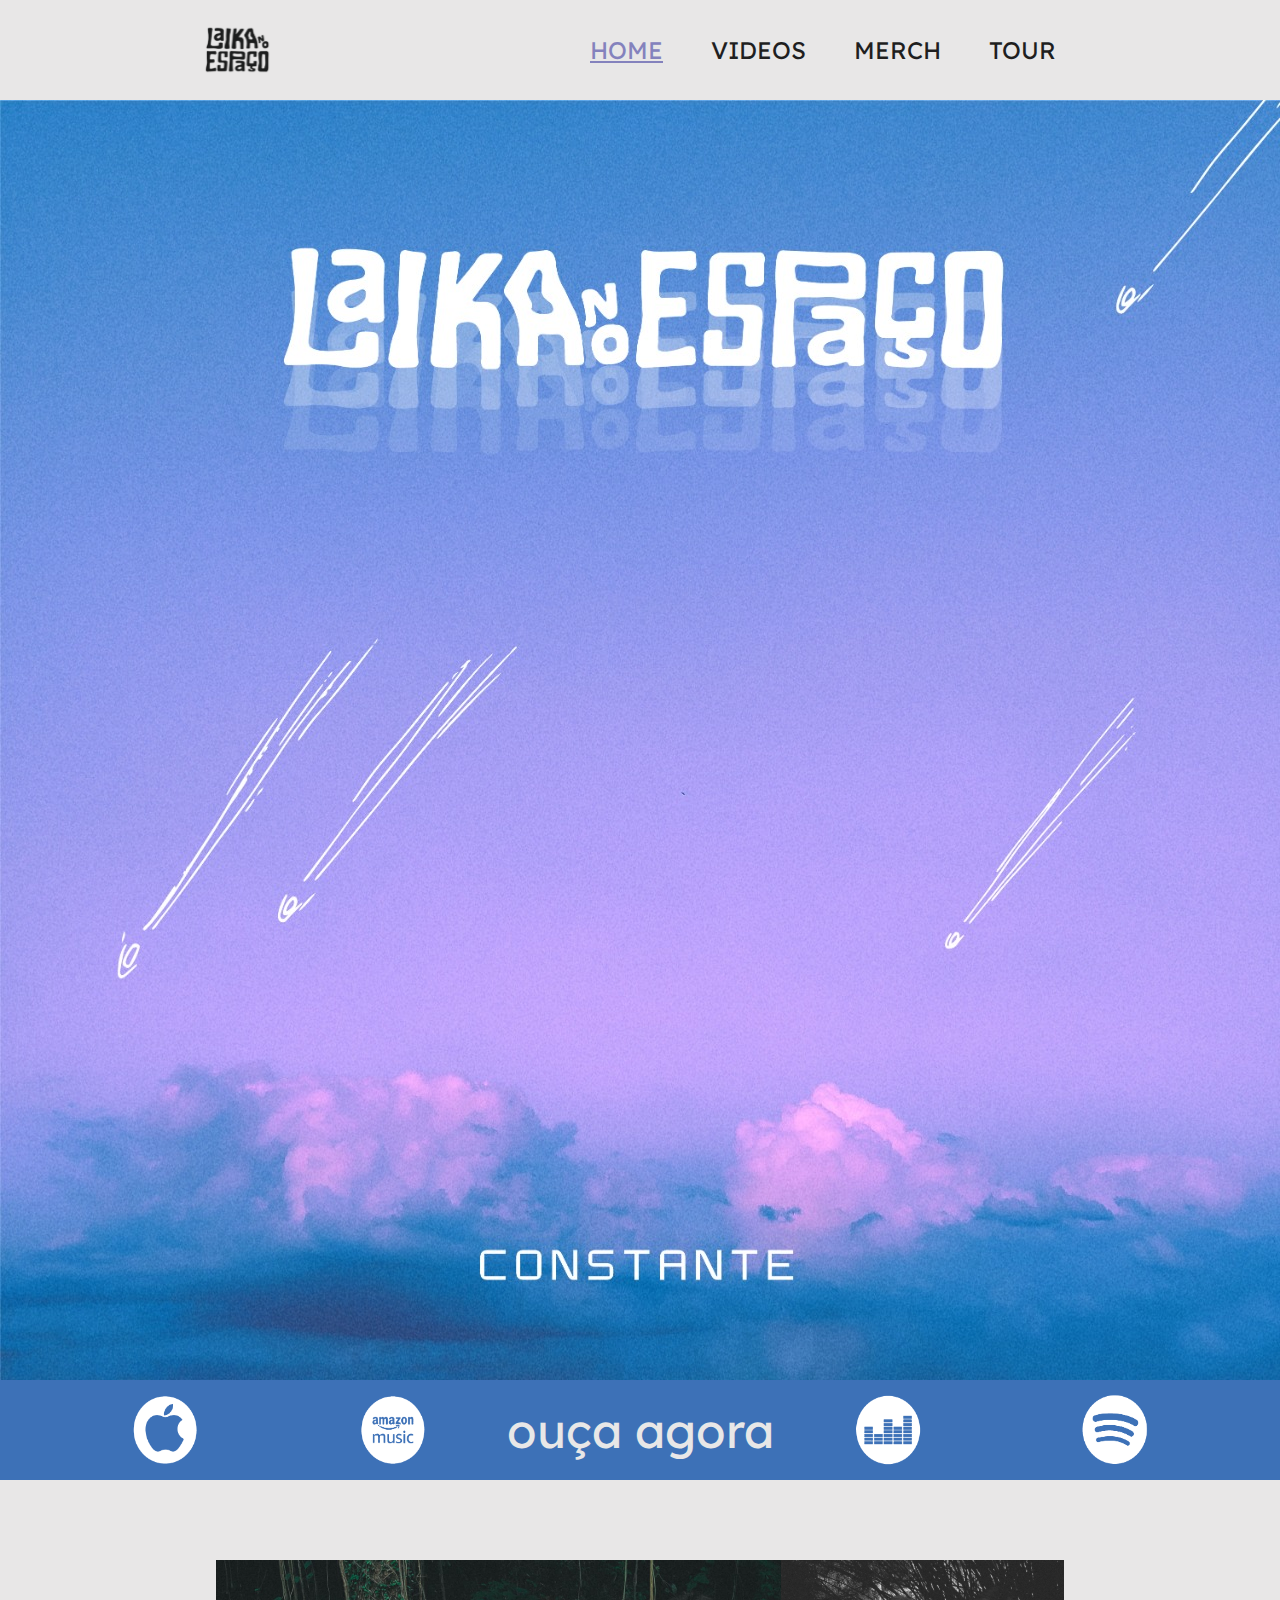
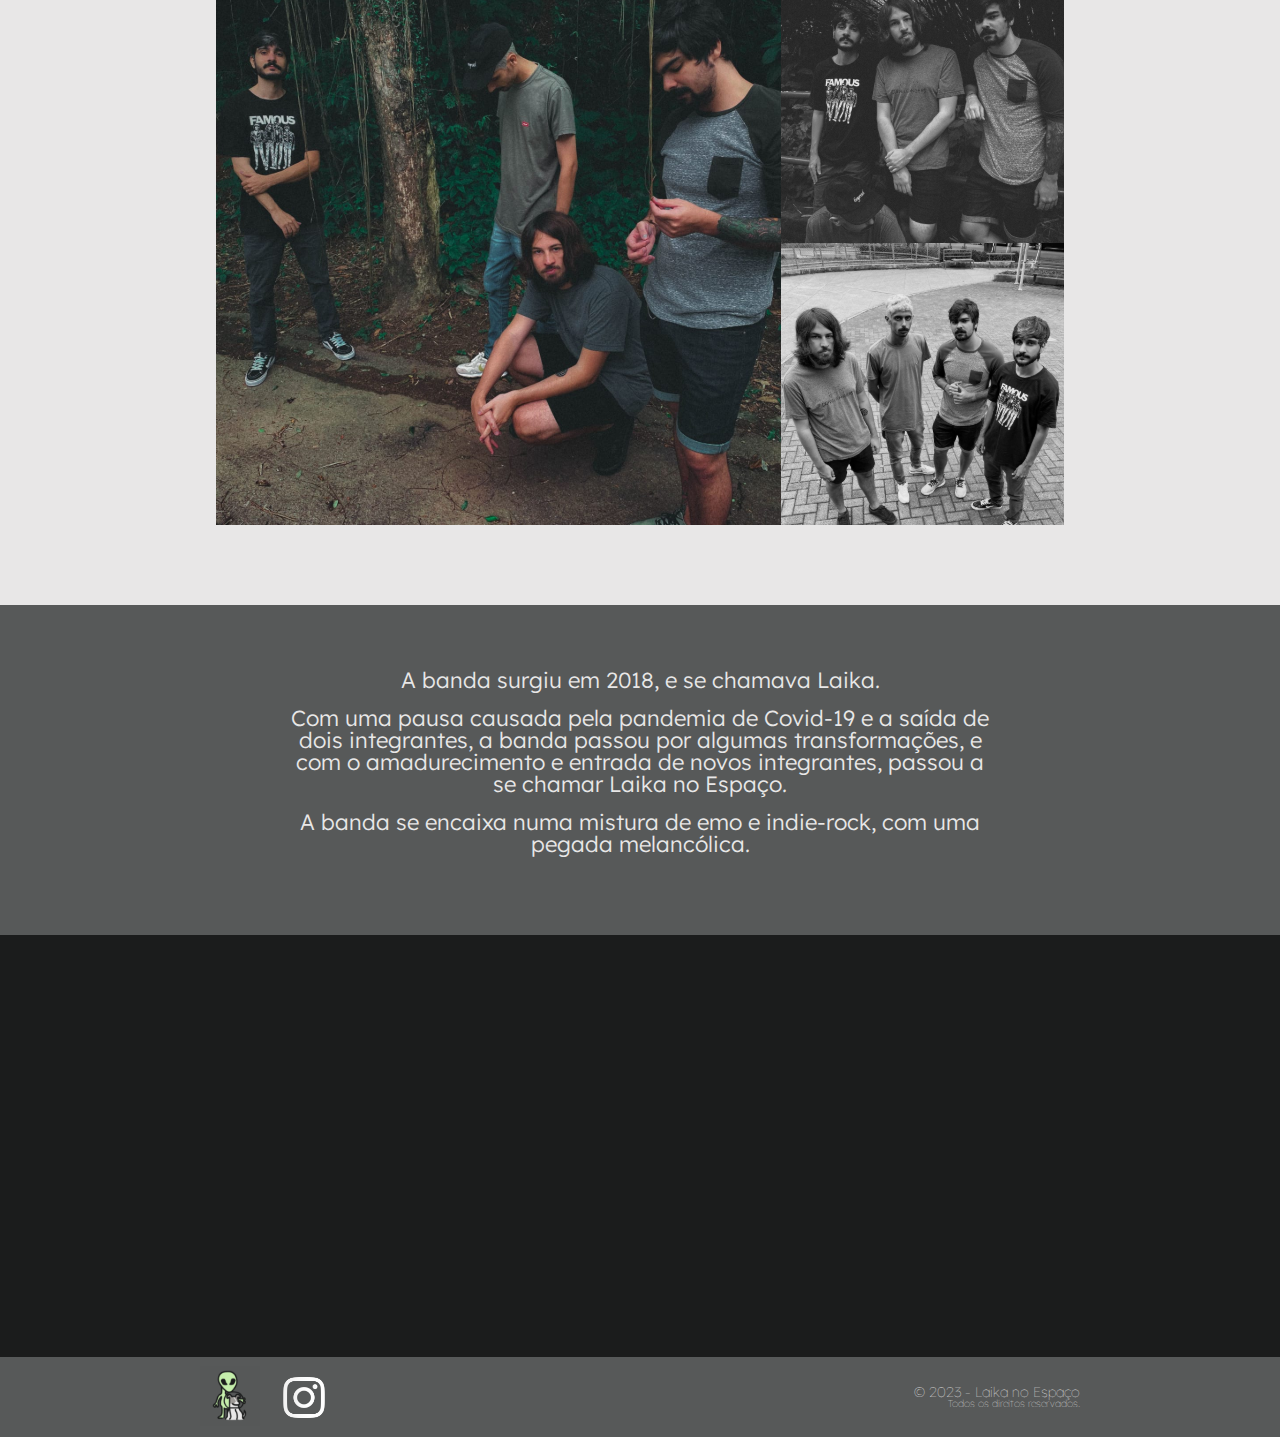
<file: index.html>
<!DOCTYPE html>
<html lang="pt-br">
    <head>
        <meta charset="UTF-8">
        <meta http-equiv="X-UA-Compatible" content="IE=edge">
        <meta name="viewport" content="width=device-width, initial-scale=1.0">
        <link rel="icon" style="width: 30px" href="assets/img/dog-menu.png">
        <link rel="stylesheet" href="assets/css/reset.css">
        <link rel="preconnect" href="https://fonts.googleapis.com">
        <link rel="preconnect" href="https://fonts.gstatic.com" crossorigin>
        <link href="https://fonts.googleapis.com/css2?family=Lexend+Deca:wght@100;200;300;400;500;600;700;800;900&display=swap" rel="stylesheet">
        <link rel="stylesheet" href="assets/css/styles.css">
        <title>LAIKA NO ESPAÇO | Home</title>
    </head>
    <body>
        <header>
            <section class="container__header">
                <img class="logo-menu" src="assets/img/logo.svg" alt="Logotipo da Laika no Espaço">
                <div class="container__menu-links">
                    <div class="div__menu-hamb">
                        <nav class="lista__links">
                            <a href="index.html" class="menu-link">Home</a>
                            <a href="videos.html" class="menu-link">Videos</a>
                            <a href="#" class="menu-link">Merch</a>
                            <a href="tour.html" class="menu-link">Tour</a>
                        </nav>
                        <img class="dog-menu" src="assets/img/dog-menu.png" alt="">
                    </div>
                </div>
                <div class="container__menu">
                    <button type="button" class="button-menu">&#9776;</button>
                </div>
            </section>
        </header>
        <main>
            <section class="container__capa">
                <img class="capa-disco" src="assets/img/capa-disco.jpeg" alt="Capa do disco Constante">
            </section>
            <section class="container__banner">
                <a href="#" class="banner-link"><img class="banner-img" src="assets/img/apple-logo.png" alt="Deezer"></a>
                <a href="#" class="banner-link"><img class="banner-img" src="assets/img/amazon-music-logo.png" alt="Apple"></a>
                <p class="ouca-agora">ouça agora</p>
                <a href="#" class="banner-link"><img class="banner-img" src="assets/img/deezer-logo.png" alt="Amazon"></a>
                <a href="https://open.spotify.com/artist/1V81UUTh3efUS7WWoyvuB9" class="banner-link"><img class="banner-img" src="assets/img/spotify-logo.png" alt="Spotify"></a>
            </section>
            <section class="section-flex">
                <div class="container__fotos">
                    <img class="fotos" src="assets/img/foto2.svg" alt="Foto da banda">
                    <div class="flex-foto">
                        <img class="fotos" src="assets/img/foto3.svg" alt="Foto da banda">
                        <img class="fotos" src="assets/img/foto1.svg" alt="Foto da banda">
                    </div>
                </div>
            </section>
            <article class="container__sobrenos">
                <p class="sobrenos-texto">A banda surgiu em 2018, e se chamava Laika.</p>
                <p class="sobrenos-texto">Com uma pausa causada pela pandemia de Covid-19 e a saída de dois integrantes, a banda passou por algumas transformações, e com o amadurecimento e entrada de novos integrantes, passou a se chamar Laika no Espaço.</p>
                <p class="sobrenos-texto">A banda se encaixa numa mistura de emo e indie-rock, com uma pegada melancólica.</p>
            </article>
            <section class="container__clipe-promocional">
                <div>
                    <iframe class="video-promocional" src="https://www.youtube.com/embed/LH2CU1MYkIc" title="YouTube video player" frameborder="0" allow="accelerometer; autoplay; clipboard-write; encrypted-media; gyroscope; picture-in-picture; web-share" allowfullscreen></iframe>
                </div>
            </section>
        </main>
        <footer>
            <div class="container__footer">
                <div>
                    <img class="logoalt-footer" src="assets/img/et.svg" alt="Icone alternativo da banda">
                    <a href="https://www.instagram.com/laikanoespaco/"><img class="icone__instagram" src="assets/img/instagram.png" alt="Icone do instagram"></a>
                </div>
                
                <div class="div-texto">
                    <p>© 2023 - Laika no Espaço</p>
                    <p>Todos os direitos reservados.</p>
                </div>
            </div>
        </footer>
        <script src="assets/js/main.js"></script>
    </body>
</html>
</file>
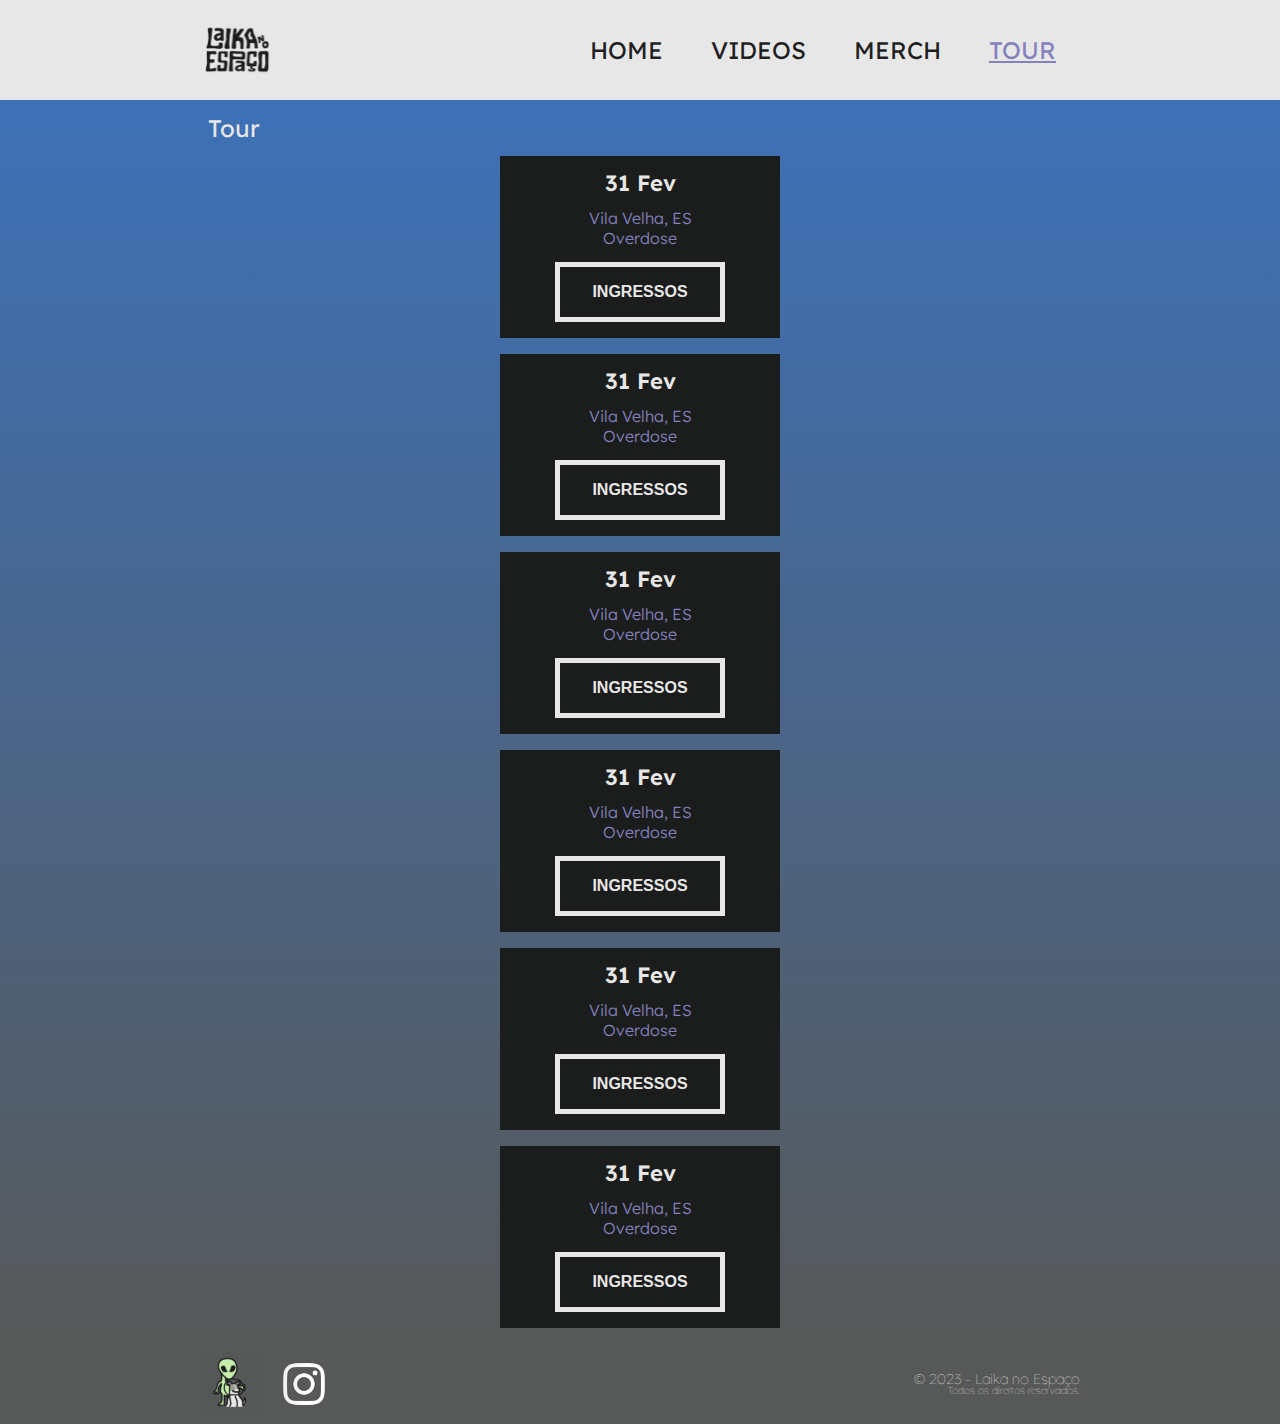
<file: tour.html>
<!DOCTYPE html>
<html lang="pt-br">
    <head>
        <meta charset="UTF-8">
        <meta http-equiv="X-UA-Compatible" content="IE=edge">
        <meta name="viewport" content="width=device-width, initial-scale=1.0">
        <link rel="stylesheet" href="assets/css/reset.css">
        <link rel="preconnect" href="https://fonts.googleapis.com">
        <link rel="preconnect" href="https://fonts.gstatic.com" crossorigin>
        <link href="https://fonts.googleapis.com/css2?family=Lexend+Deca:wght@100;200;300;400;500;600;700;800;900&display=swap" rel="stylesheet">
        <link rel="stylesheet" href="assets/css/styles.css">
        <title>LAIKA NO ESPAÇO | Tour</title>
    </head>
    <body>
        <header>
            <section class="container__header">
                <img class="logo-menu" src="assets/img/logo.svg" alt="Logotipo da Laika no Espaço">
                <div class="container__menu-links">
                    <div class="div__menu-hamb">
                        <nav class="lista__links">
                            <a href="index.html" class="menu-link">Home</a>
                            <a href="videos.html" class="menu-link">Videos</a>
                            <a href="https://shopee.com.br/" class="menu-link">Merch</a>
                            <a href="tour.html" class="menu-link">Tour</a>
                        </nav>
                        <img class="dog-menu" src="assets/img/dog-menu.png" alt="">
                    </div>
                </div>
                <div class="container__menu">
                    <button type="button" class="button-menu">&#9776;</button>
                </div>
            </section>
        </header>
        <main>
            <section class="container__tour">
                <h1 class="titulo__tour">Tour</h1>
                <div class="container__evento">
                    <div>
                        <h2 class="data-evento">31 Fev</h2>
                        <p class="cidade-evento">Vila Velha, ES</p>
                        <p class="local-evento">Overdose</p>
                    </div>
                    <button type="button" class="button-ingresso">Ingressos</button>
                </div>
                <div class="container__evento">
                    <div>
                        <h2 class="data-evento">31 Fev</h2>
                        <p class="cidade-evento">Vila Velha, ES</p>
                        <p class="local-evento">Overdose</p>
                    </div>
                    <button type="button" class="button-ingresso">Ingressos</button>
                </div>
                <div class="container__evento">
                    <div>
                        <h2 class="data-evento">31 Fev</h2>
                        <p class="cidade-evento">Vila Velha, ES</p>
                        <p class="local-evento">Overdose</p>
                    </div>
                    <button type="button" class="button-ingresso">Ingressos</button>
                </div>
                <div class="container__evento">
                    <div>
                        <h2 class="data-evento">31 Fev</h2>
                        <p class="cidade-evento">Vila Velha, ES</p>
                        <p class="local-evento">Overdose</p>
                    </div>
                    <button type="button" class="button-ingresso">Ingressos</button>
                </div>
                <div class="container__evento">
                    <div>
                        <h2 class="data-evento">31 Fev</h2>
                        <p class="cidade-evento">Vila Velha, ES</p>
                        <p class="local-evento">Overdose</p>
                    </div>
                    <button type="button" class="button-ingresso">Ingressos</button>
                </div>
                <div class="container__evento">
                    <div>
                        <h2 class="data-evento">31 Fev</h2>
                        <p class="cidade-evento">Vila Velha, ES</p>
                        <p class="local-evento">Overdose</p>
                    </div>
                    <button type="button" class="button-ingresso">Ingressos</button>
                </div>
            </section>
        </main>
        <footer>
            <div class="container__footer">
                <div>
                    <img class="logoalt-footer" src="assets/img/et.svg" alt="Icone alternativo da banda">
                    <a href="https://www.instagram.com/laikanoespaco/"><img class="icone__instagram" src="assets/img/instagram.png" alt="Icone do instagram"></a>
                </div>
                <div class="div-texto">
                    <p>© 2023 - Laika no Espaço</p>
                    <p>Todos os direitos reservados.</p>
                </div>
            </div>
        </footer>
        <script src="assets/js/main.js"></script>
    </body>
</html>
</file>
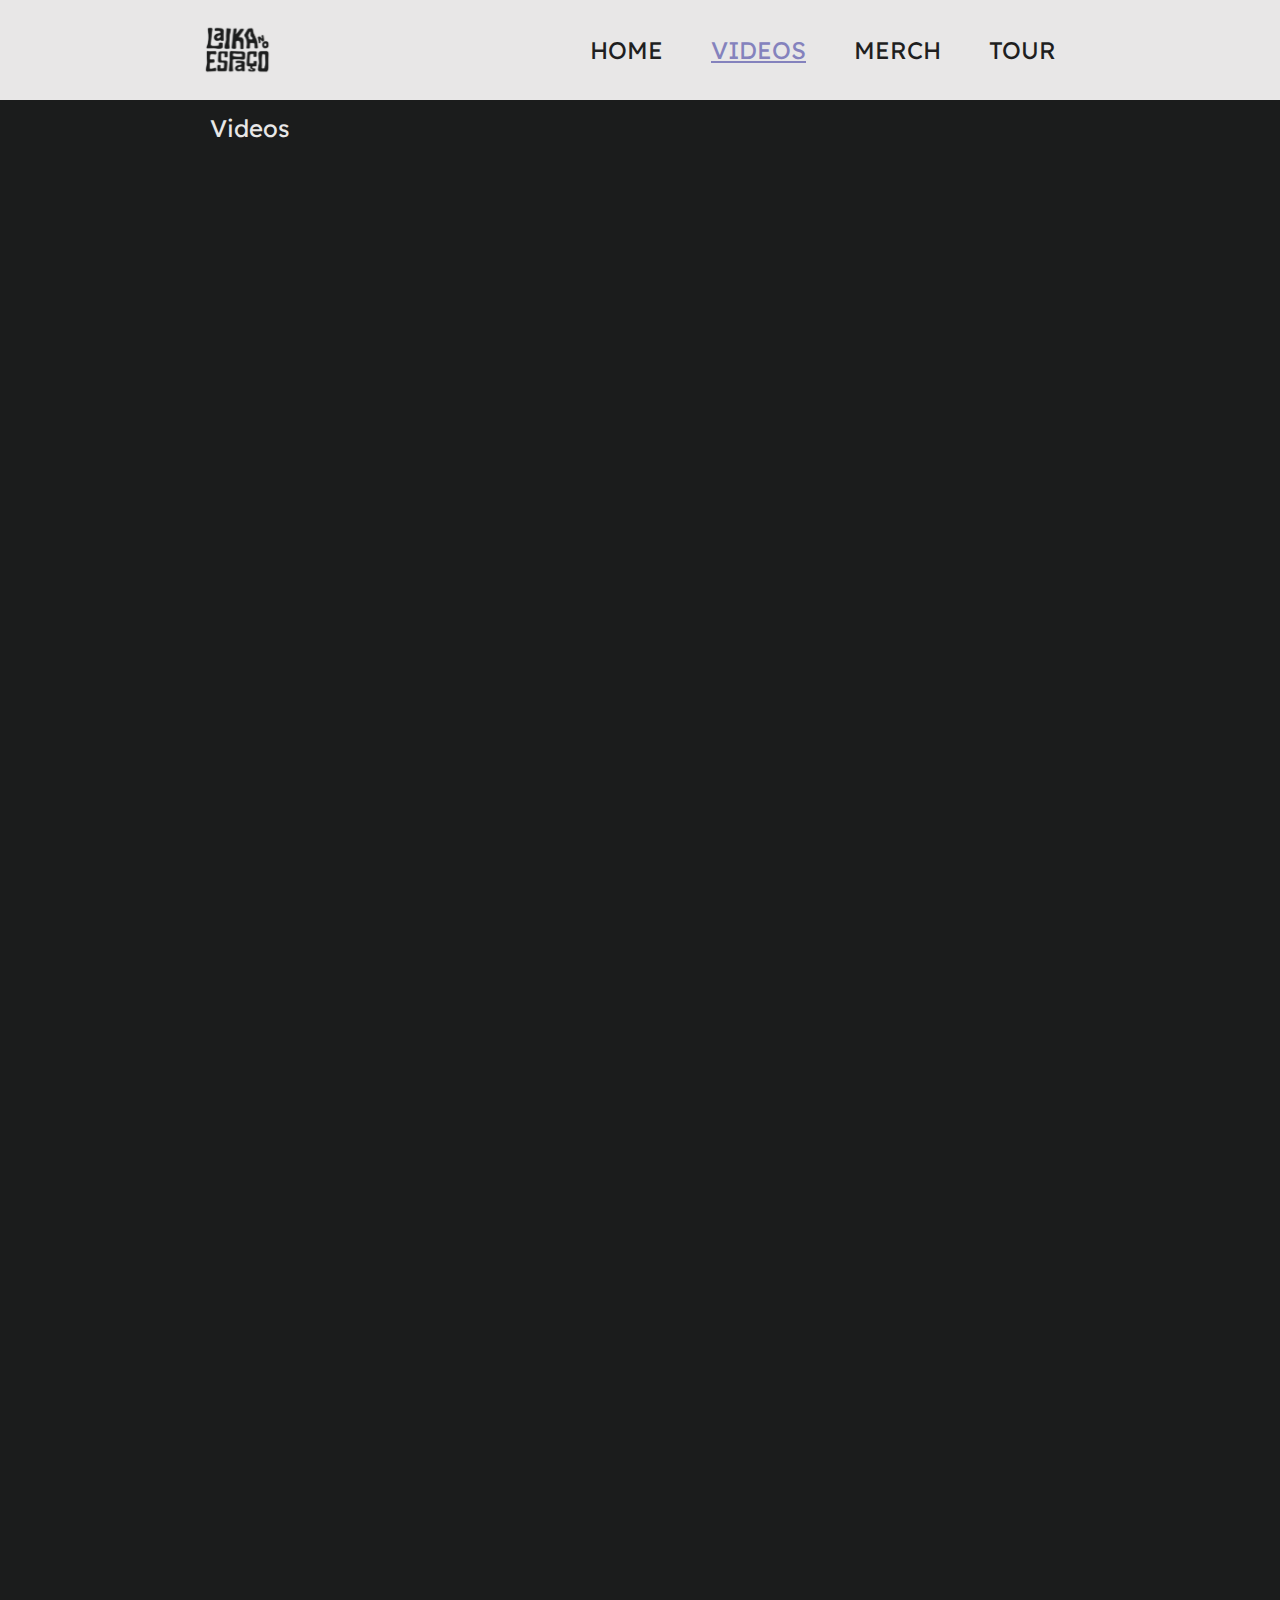
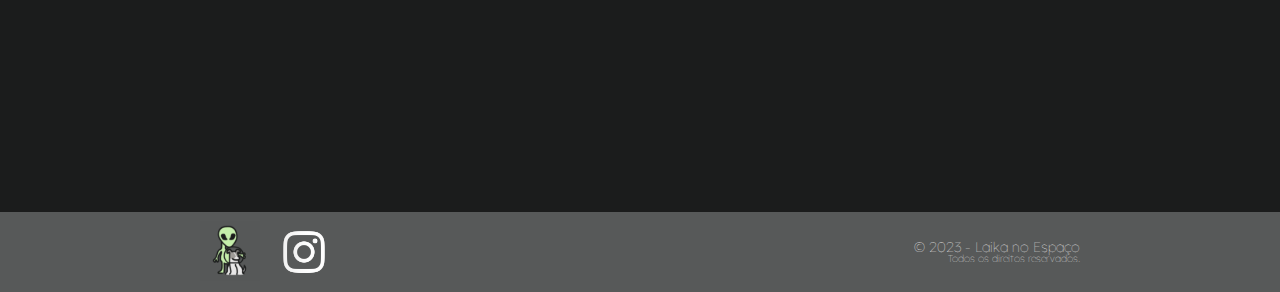
<file: videos.html>
<!DOCTYPE html>
<html lang="pt-br">
    <head>
        <meta charset="UTF-8">
        <meta http-equiv="X-UA-Compatible" content="IE=edge">
        <meta name="viewport" content="width=device-width, initial-scale=1.0">
        <link rel="stylesheet" href="assets/css/reset.css">
        <link rel="preconnect" href="https://fonts.googleapis.com">
        <link rel="preconnect" href="https://fonts.gstatic.com" crossorigin>
        <link href="https://fonts.googleapis.com/css2?family=Lexend+Deca:wght@100;200;300;400;500;600;700;800;900&display=swap" rel="stylesheet">
        <link rel="stylesheet" href="assets/css/styles.css">
        <title>LAIKA NO ESPAÇO | Videos</title>
    </head>
    <body>
        <header>
            <section class="container__header">
                <img class="logo-menu" src="assets/img/logo.svg" alt="Logotipo da Laika no Espaço">
                <div class="container__menu-links">
                    <div class="div__menu-hamb">
                        <nav class="lista__links">
                            <a href="index.html" class="menu-link">Home</a>
                            <a href="videos.html" class="menu-link">Videos</a>
                            <a href="https://shopee.com.br/" class="menu-link">Merch</a>
                            <a href="tour.html" class="menu-link">Tour</a>
                        </nav>
                        <img class="dog-menu" src="assets/img/dog-menu.png" alt="">
                    </div>
                </div>
                <div class="container__menu">
                    <button type="button" class="button-menu">&#9776;</button>
                </div>
            </section>
        </header>
        <main>
            <div>
                <h1 class="titulo__videos">Videos</h1>
            </div>  
            <section class="container__videos">
                <iframe class="videos-config" src="https://www.youtube.com/embed/LH2CU1MYkIc" title="YouTube video player" frameborder="0" allow="accelerometer; autoplay; clipboard-write; encrypted-media; gyroscope; picture-in-picture; web-share" allowfullscreen></iframe>

                <iframe class="videos-config" src="https://www.youtube.com/embed/dgUVEIYqUTA" title="YouTube video player" frameborder="0" allow="accelerometer; autoplay; clipboard-write; encrypted-media; gyroscope; picture-in-picture; web-share" allowfullscreen></iframe>

                <iframe class="videos-config" src="https://www.youtube.com/embed/IEqwMu4HT98" title="YouTube video player" frameborder="0" allow="accelerometer; autoplay; clipboard-write; encrypted-media; gyroscope; picture-in-picture; web-share" allowfullscreen></iframe>

                <iframe class="videos-config" src="https://www.youtube.com/embed/dapFxkYZKeQ" title="YouTube video player" frameborder="0" allow="accelerometer; autoplay; clipboard-write; encrypted-media; gyroscope; picture-in-picture; web-share" allowfullscreen></iframe>
            </section>
        </main>
        <footer>
            <div class="container__footer">
                <div>
                    <img class="logoalt-footer" src="assets/img/et.svg" alt="Icone alternativo da banda">
                    <a href="https://www.instagram.com/laikanoespaco/"><img class="icone__instagram" src="assets/img/instagram.png" alt="Icone do instagram"></a>
                </div>
                <div class="div-texto">
                    <p>© 2023 - Laika no Espaço</p>
                    <p>Todos os direitos reservados.</p>
                </div>
            </div>
        </footer>
        <script src="assets/js/main.js"></script>
    </body>
</html>
</file>
<file: assets/css/styles.css>
@import url("header.css");
@import url("main.css");
@import url("footer.css");

:root {
    --fonte-principal: "Lexend Deca";
    --preto: #1B1C1C;
    --cinza-escuro: #575959;
    --cinza-claro: #9E9B98;
    --branco: #E8E7E7;
    --azul-escuro: #3D71B7;
    --azul-claro: #8DD5EC;
    --lilas: #8381BD;
    --verde: #C6EFAB;
}

body {
    font-family: var(--fonte-principal);
}
</file>
